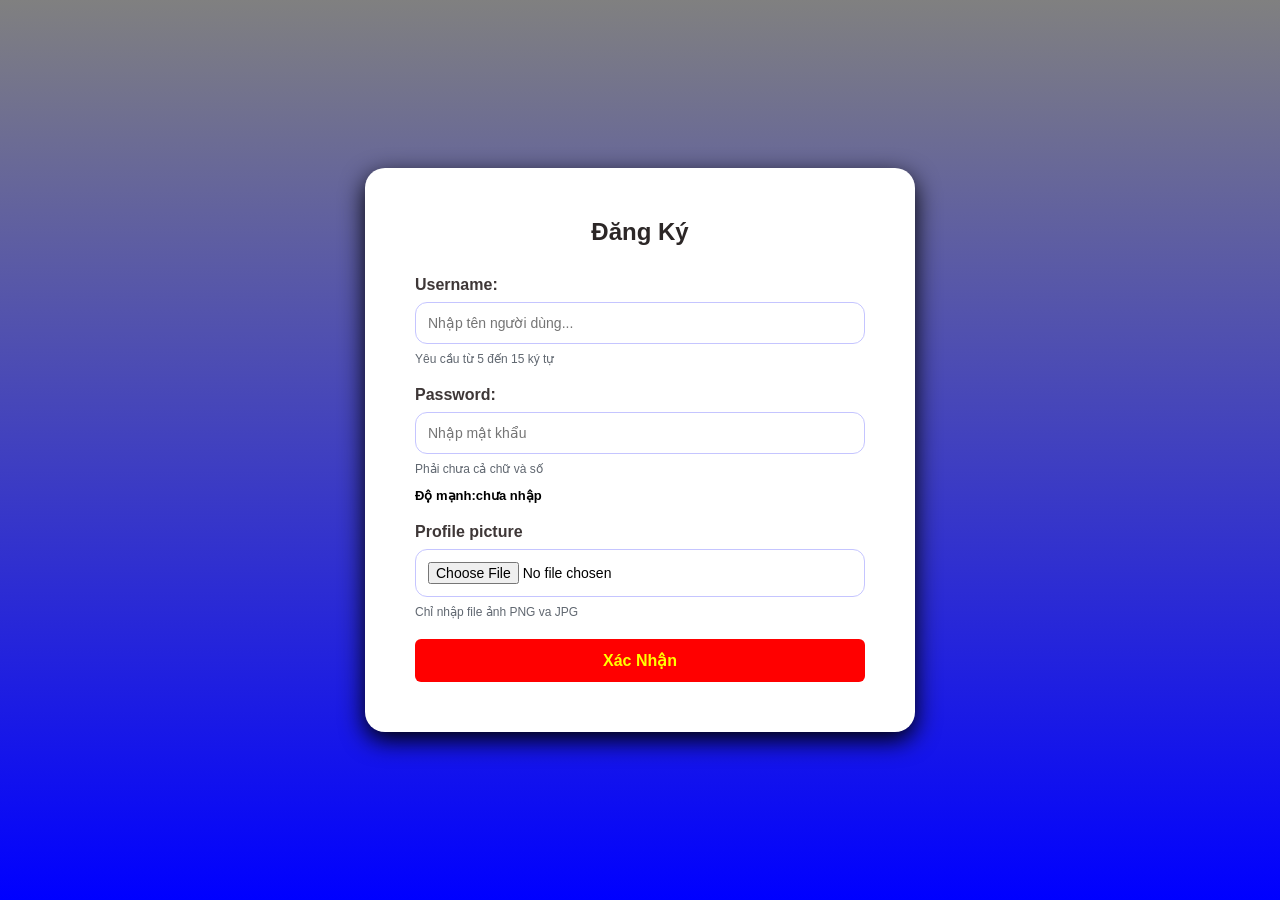
<file: baitap1/index.html>
<!DOCTYPE html>
<html lang="en">
<head>
    <meta charset="UTF-8">
    <meta name="viewport" content="width=device-width, initial-scale=1.0">
    <title>Bài tập 1</title>
    <link rel="stylesheet" href="style.css">
</head>
<body>
    <form class="registration-form" id="registerForm">
    <h2>Đăng Ký</h2>
    
    <div class="minh-vu">
        <label for="username">Username:</label>
        <input type="text" id="username" name="username" required minlength="5" maxlength="15" placeholder="Nhập tên người dùng...">
        <small>Yêu cầu từ 5 đến 15 ký tự</small>
    </div>

    <div class="minh-vu">
        <label for="password">Password:</label>
        <input type="password" id="password" name="password" required placeholder="Nhập mật khẩu">
        <small> Phải chưa cả chữ và số</small>
        <div id="strength-indicator">Độ mạnh:chưa nhập</div>
    </div>

    <div class="minh-vu">
        <label for="profilePic">Profile picture</label>
        <input type="file" id="profilePic" name="profilePic picture" required accept=".jPG,.PNG,.jpeg">
        <small>Chỉ nhập file ảnh PNG va JPG</small>
    </div>
    <button type="submit">Xác Nhận</button>
    </form>
</body>
</html>
</file>
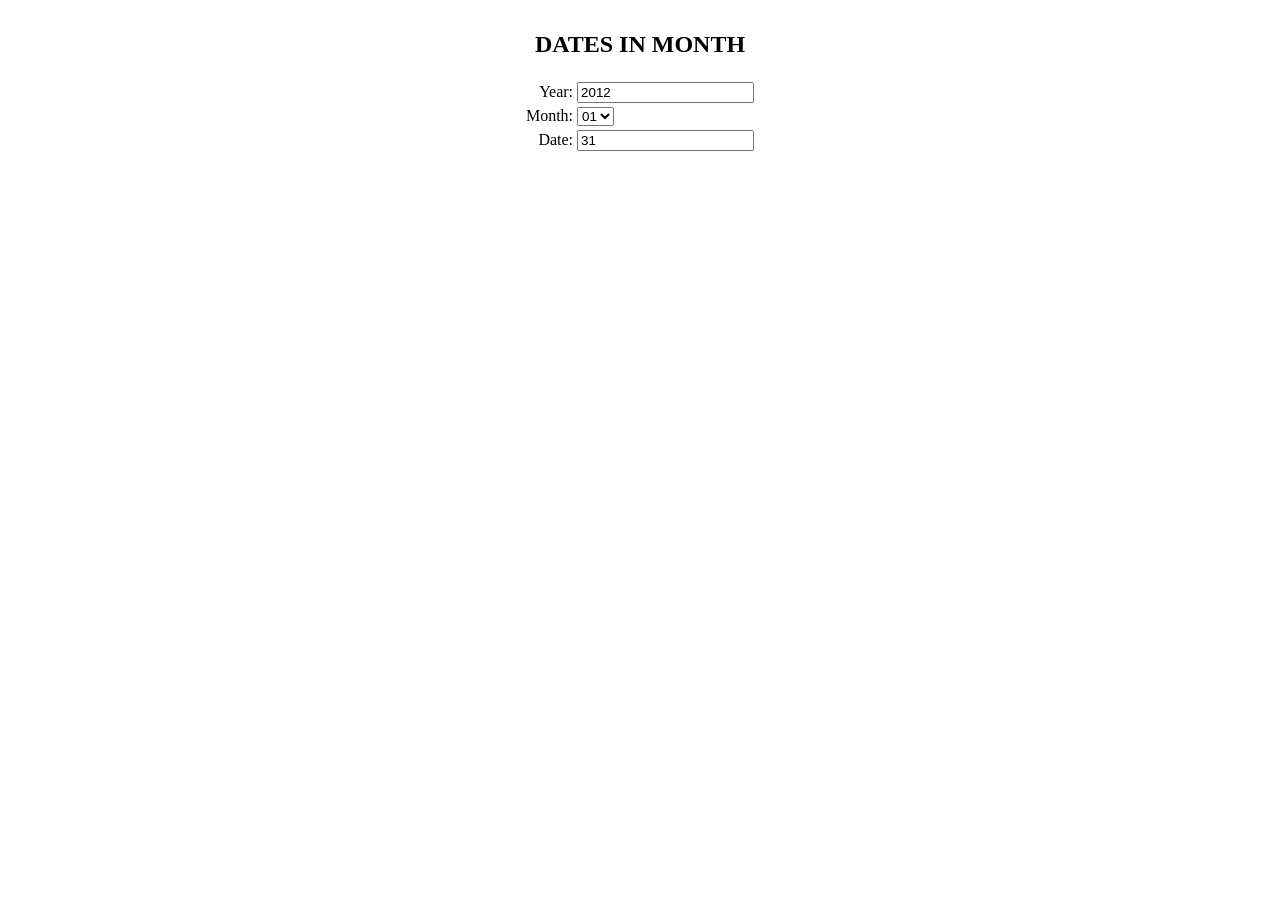
<file: Week10/dates.html>
<!DOCTYPE HTML>
<html>
<head>
<meta charset="utf-8"/>
<title>Dates in month</title>

<script language="javascript">
function isLeapYear(n) {
    return (n % 4 == 0 && n % 100 != 0) || n % 400 == 0;
}

function update() {
    var year = document.f.year;
    var month = document.f.month;
    var date = document.f.date;

    if (year.value == "" || isNaN(year.value)) {
        date.value = "Year must a number";
        year.focus();
    } else {
        switch (month.value) {
            case "1":
            case "3":
            case "5":
            case "7":
            case "8":
            case "10":
            case "12":
                date.value = 31;
                break;

            case "4":
            case "6":
            case "9":
            case "11":
                date.value = 30;
                break;

            case "2":
                date.value = isLeapYear(year.value) ? 29 : 28;
                break;
        }
    }
}
</script>

</head>

<body onload="update()">
<form name="f">
<table border="0" align="center">
    <tr>
        <td colspan="2" align="center">
            <h2>DATES IN MONTH</h2>
        </td>
    </tr>

    <tr>
        <td align="right">Year:</td>
        <td>
            <input name="year" value="2012" onblur="update()" />
        </td>
    </tr>

    <tr>
        <td align="right">Month:</td>
        <td>
            <select name="month" onblur="update()">
                <option value="1">01</option>
                <option value="2">02</option>
                <option value="3">03</option>
                <option value="4">04</option>
                <option value="5">05</option>
                <option value="6">06</option>
                <option value="7">07</option>
                <option value="8">08</option>
                <option value="9">09</option>
                <option value="10">10</option>
                <option value="11">11</option>
                <option value="12">12</option>
            </select>
        </td>
    </tr>

    <tr>
        <td align="right">Date:</td>
        <td>
            <input name="date" readonly="readonly" />
        </td>
    </tr>
</table>
</form>
</body>
</html>
</file>
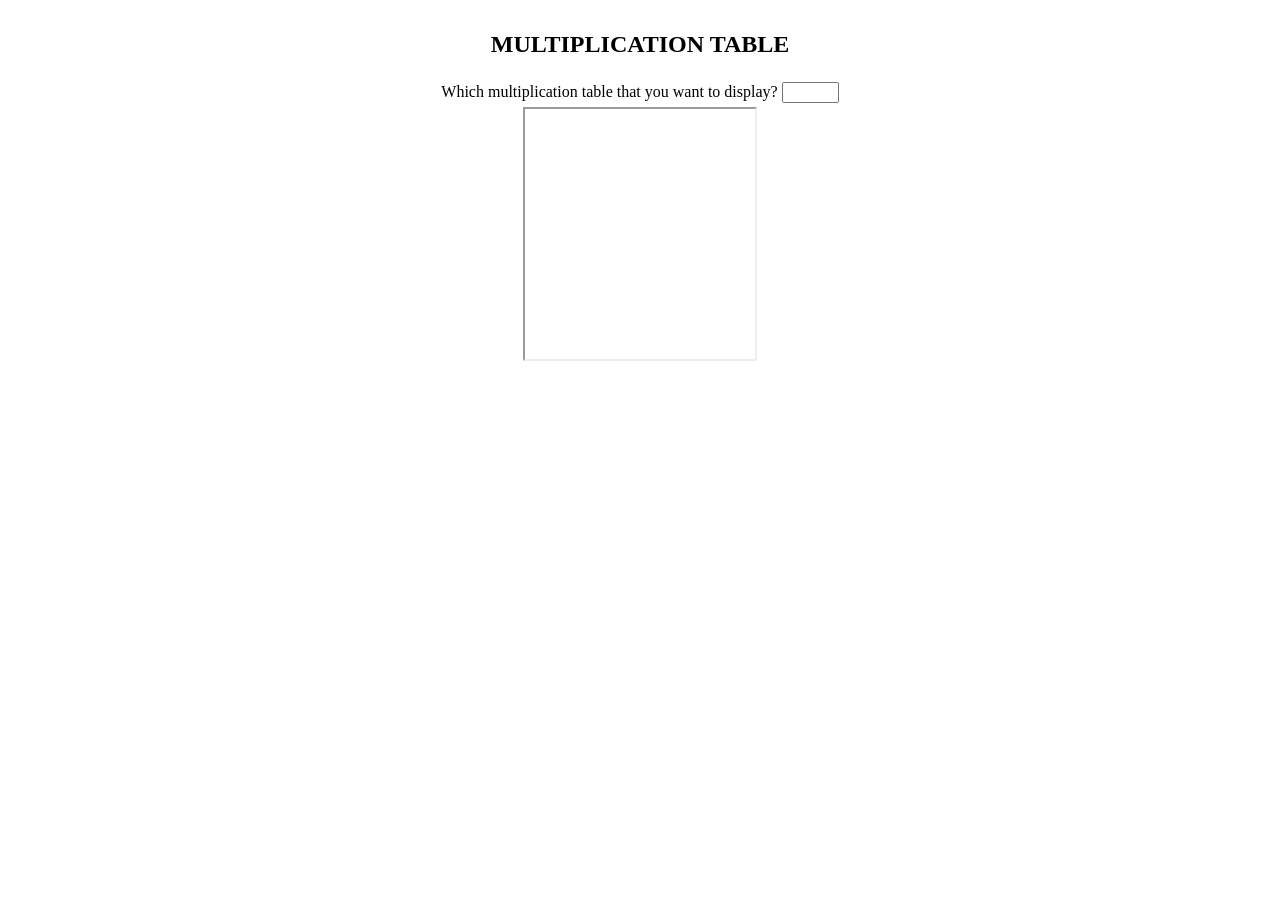
<file: Week11/ex.html>
<!DOCTYPE HTML>
<html>
<head>
<meta charset="utf-8">
<title>Multiplication table</title>

<script language="javascript">
function display() {
    a = document.f.a;

    //access the iframe "view_area"
    var txt = document.getElementById("view_area").contentWindow;

    txt.document.body.innerHTML = ""; //clear old content
    if(a.value == "" || isNaN(a.value))
        txt.document.write("<font color='red'>You must enter a number</font>");
    else {
        txt.document.write("<b>Multiplication table " + a.value + ":</b><br/>");
        for(i=1; i<=10; i++)
            txt.document.write(a.value + " x " + i + " = " + (i*a.value) + "<br/>");
    }
}
</script>

</head>

<body>
<form name="f">
    <table border="0" align="center">
        <tr>
            <td colspan="2" align="center">
                <h2>MULTIPLICATION TABLE</h2>
            </td>
        </tr>
        <tr>
            <td align="right">
                Which multiplication table that you want to display?
            </td>
            <td>
                <input name="a" size="5" onchange="display()" />
            </td>
        </tr>
        <tr>
            <td colspan="2" align="center">
                <iframe id="view_area" width="230" height="250"></iframe>
            </td>
        </tr>
    </table>
</form>
</body>
</html>
</file>
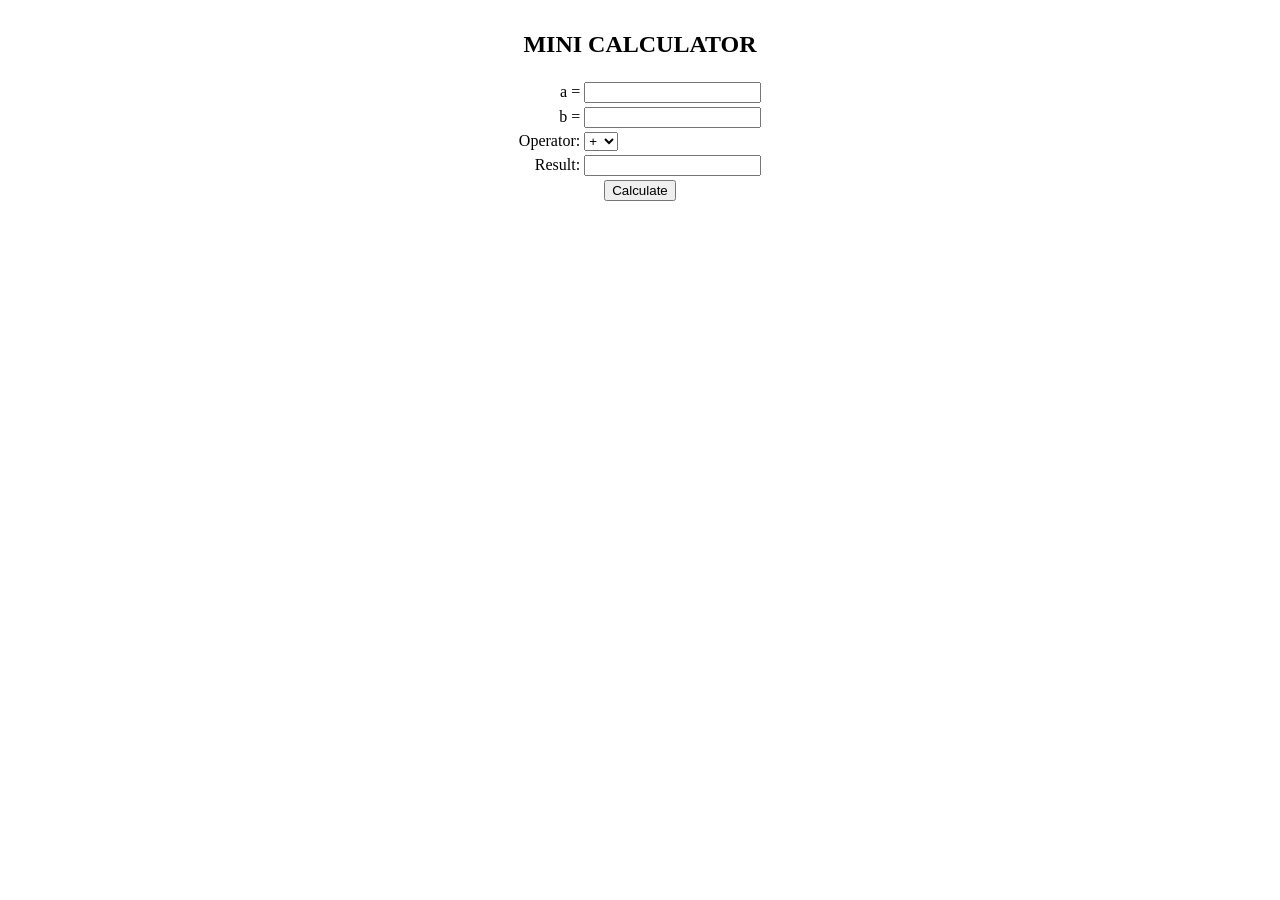
<file: Week12/baitap.html>
<!DOCTYPE HTML>
<html>
<head>
    <meta charset="utf-8">
    <title>Mini calculator</title>
    <script language="javascript">
        function calculate() {
            var a = document.frmCal.txta;
            var b = document.frmCal.txtb;
            var o = document.frmCal.slto;
            var r = document.frmCal.txtr;

            var numberFormat = /^[+-]?\d+(\.\d+)?$/;

            if (numberFormat.test(a.value) == false) {
                alert("a must be a number!");
                a.focus();
            } else if (numberFormat.test(b.value) == false) {
                alert("b must be a number!");
                b.focus();
            } else if ((o.value == "/" || o.value == "%") && parseInt(b.value) == 0) {
                alert("b can't be 0!");
                r.value = "";
                b.focus();
            } else {
                r.value = eval(a.value + o.value + b.value);
            }
        }
    </script>
</head>
<body>
    <form name="frmCal">
        <table border="0" align="center">
            <tr>
                <td colspan="2" align="center">
                    <h2>MINI CALCULATOR</h2>
                </td>
            </tr>
            <tr>
                <td align="right">a = </td>
                <td><input name="txta" /></td>
            </tr>
            <tr>
                <td align="right">b = </td>
                <td><input name="txtb" /></td>
            </tr>
            <tr>
                <td align="right">Operator: </td>
                <td>
                    <select name="slto">
                        <option value="+">+</option>
                        <option value="-">-</option>
                        <option value="*">*</option>
                        <option value="/">/</option>
                        <option value="%">%</option>
                    </select>
                </td>
            </tr>
            <tr>
                <td align="right">Result: </td>
                <td><input name="txtr" readonly /></td>
            </tr>
            <tr>
                <td colspan="2" align="center">
                    <input type="button" value="Calculate" onClick="calculate()">
                </td>
            </tr>
        </table>
    </form>
</body>
</html>
</file>
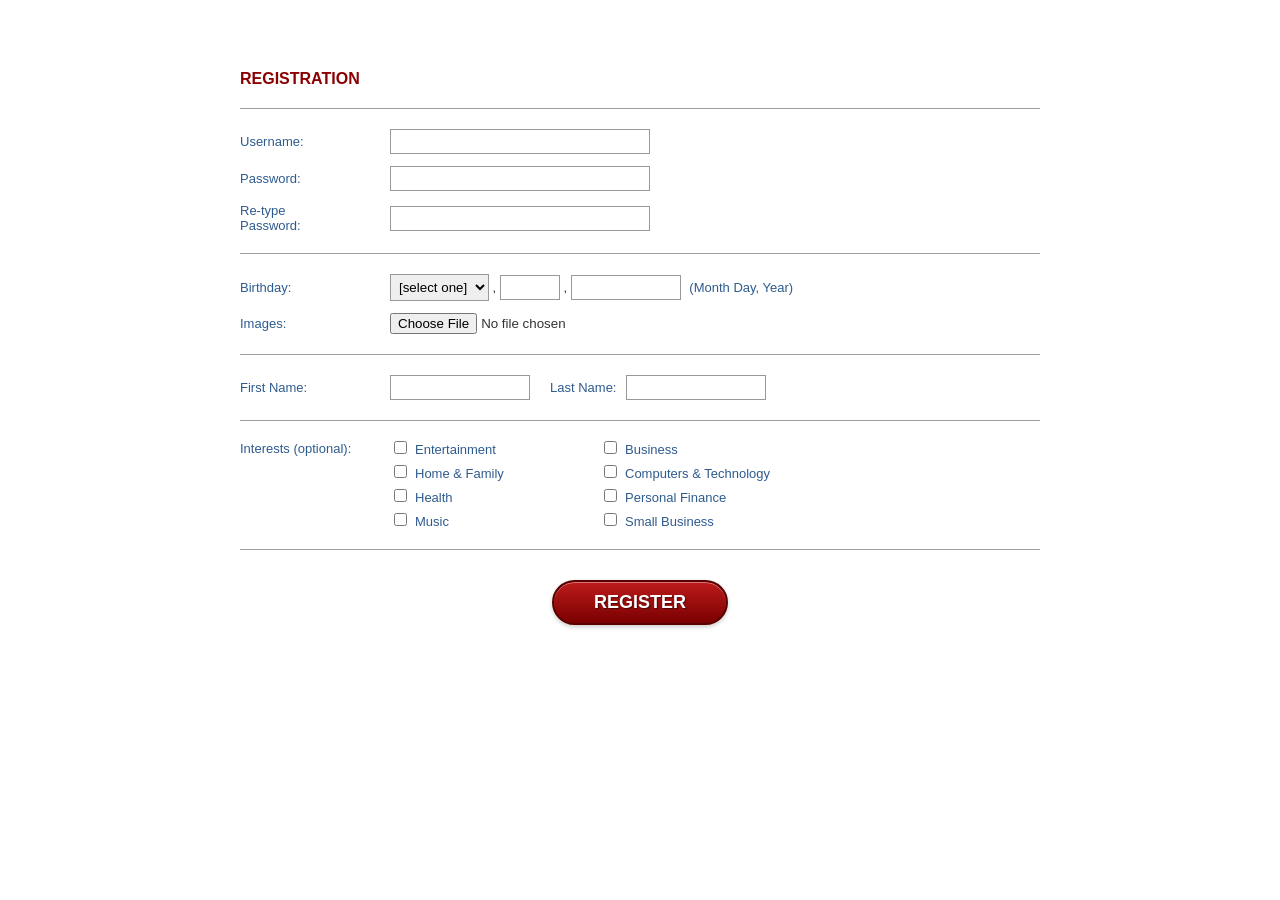
<file: Week13/ex.html>
<!DOCTYPE html>
<html lang="en">
<head>
    <meta charset="UTF-8">
    <meta name="viewport" content="width=device-width, initial-scale=1.0">
    <title>Registration Form</title>
    <style>
        body {
            font-family: Arial, sans-serif;
            font-size: 13px;
            background-color: #ffffff;
            color: #333;
        }

        .container {
            max-width: 800px;
            margin: 20px auto;
            padding: 20px;
        }

        .header-course {
            text-align: right;
            font-size: 14px;
            margin-bottom: 30px;
        }

        h2 {
            color: #8B0000; /* Màu đỏ đô */
            font-size: 16px;
            margin-bottom: 10px;
            font-weight: bold;
        }

        hr {
            border: none;
            border-top: 1px solid #a0a0a0;
            margin: 20px 0;
        }

        .form-group {
            display: flex;
            align-items: center;
            margin-bottom: 12px;
        }

        .form-group.align-top {
            align-items: flex-start;
        }

        /* Định dạng chung cho nhãn (Label) */
        .label {
            width: 150px;
            color: #2e5b8e; /* Màu xanh biển đậm */
            flex-shrink: 0;
        }

        /* Định dạng chung cho ô nhập (Input) */
        input[type="text"], 
        input[type="password"] {
            border: 1px solid #999;
            padding: 4px;
            width: 250px;
        }

        /* Các kích thước ô nhập đặc biệt */
        .input-small { width: 50px !important; }
        .input-medium { width: 100px !important; }
        .input-half { width: 130px !important; }

        select {
            padding: 4px;
            border: 1px solid #999;
        }

        .helper-text {
            color: #2e5b8e;
            margin-left: 5px;
        }

        /* Căn chỉnh riêng cho dòng First Name / Last Name */
        .name-row .label-last {
            color: #2e5b8e;
            margin-left: 20px;
            margin-right: 10px;
        }

        /* Bố cục lưới cho phần Sở thích (Interests) */
        .interests-grid {
            display: grid;
            grid-template-columns: 200px 250px;
            row-gap: 8px;
            column-gap: 10px;
        }

        .interest-item {
            display: flex;
            align-items: center;
            color: #2e5b8e;
            cursor: pointer;
        }

        .interest-item input {
            margin-right: 8px;
            margin-top: 0;
        }

        /* Định dạng nút đăng ký */
        .button-container {
            text-align: center;
            margin-top: 30px;
        }

        .btn-register {
            background: linear-gradient(to bottom, #bd1b1b, #7a0000);
            border: 2px solid #5a0000;
            color: white;
            font-size: 18px;
            font-weight: bold;
            padding: 10px 40px;
            border-radius: 25px;
            cursor: pointer;
            box-shadow: inset 0 1px 0 rgba(255, 255, 255, 0.4), 0 2px 4px rgba(0,0,0,0.2);
            text-shadow: 1px 1px 1px rgba(0,0,0,0.5);
        }

        .btn-register:hover {
            background: linear-gradient(to bottom, #d62020, #8f0000);
        }
    </style>
</head>
<body>

<div class="container">
    <div class="header-course">
    </div>

    <h2>REGISTRATION</h2>
    <hr>

    <form action="#" method="POST">
        <!-- Thông tin tài khoản -->
        <div class="form-group">
            <div class="label">Username:</div>
            <input type="text" name="username">
        </div>
        <div class="form-group">
            <div class="label">Password:</div>
            <input type="password" name="password">
        </div>
        <div class="form-group">
            <div class="label">Re-type<br>Password:</div>
            <input type="password" name="retype_password">
        </div>

        <hr>

        <!-- Thông tin Ngày sinh và Ảnh -->
        <div class="form-group">
            <div class="label">Birthday:</div>
            <div>
                <select name="month">
                    <option value="">[select one]</option>
                    <option value="1">January</option>
                    <option value="2">February</option>
                    <option value="3">March</option>
                    <!-- Bạn có thể thêm các tháng còn lại -->
                </select> ,
                <input type="text" class="input-small" name="day"> ,
                <input type="text" class="input-medium" name="year">
                <span class="helper-text">(Month Day, Year)</span>
            </div>
        </div>
        <div class="form-group">
            <div class="label">Images:</div>
            <input type="file" name="image">
        </div>

        <hr>

        <!-- Họ và Tên -->
        <div class="form-group name-row">
            <div class="label">First Name:</div>
            <input type="text" class="input-half" name="firstname">
            <div class="label-last">Last Name:</div>
            <input type="text" class="input-half" name="lastname">
        </div>

        <hr>

        <!-- Sở thích -->
        <div class="form-group align-top">
            <div class="label">Interests (optional):</div>
            <div class="interests-grid">
                <label class="interest-item"><input type="checkbox" name="interest" value="Entertainment"> Entertainment</label>
                <label class="interest-item"><input type="checkbox" name="interest" value="Business"> Business</label>
                <label class="interest-item"><input type="checkbox" name="interest" value="Home & Family"> Home & Family</label>
                <label class="interest-item"><input type="checkbox" name="interest" value="Computers & Technology"> Computers & Technology</label>
                <label class="interest-item"><input type="checkbox" name="interest" value="Health"> Health</label>
                <label class="interest-item"><input type="checkbox" name="interest" value="Personal Finance"> Personal Finance</label>
                <label class="interest-item"><input type="checkbox" name="interest" value="Music"> Music</label>
                <label class="interest-item"><input type="checkbox" name="interest" value="Small Business"> Small Business</label>
            </div>
        </div>

        <hr>

        <!-- Nút Gửi -->
        <div class="button-container">
            <button type="submit" class="btn-register">REGISTER</button>
        </div>
    </form>
</div>

</body>
</html>
</file>
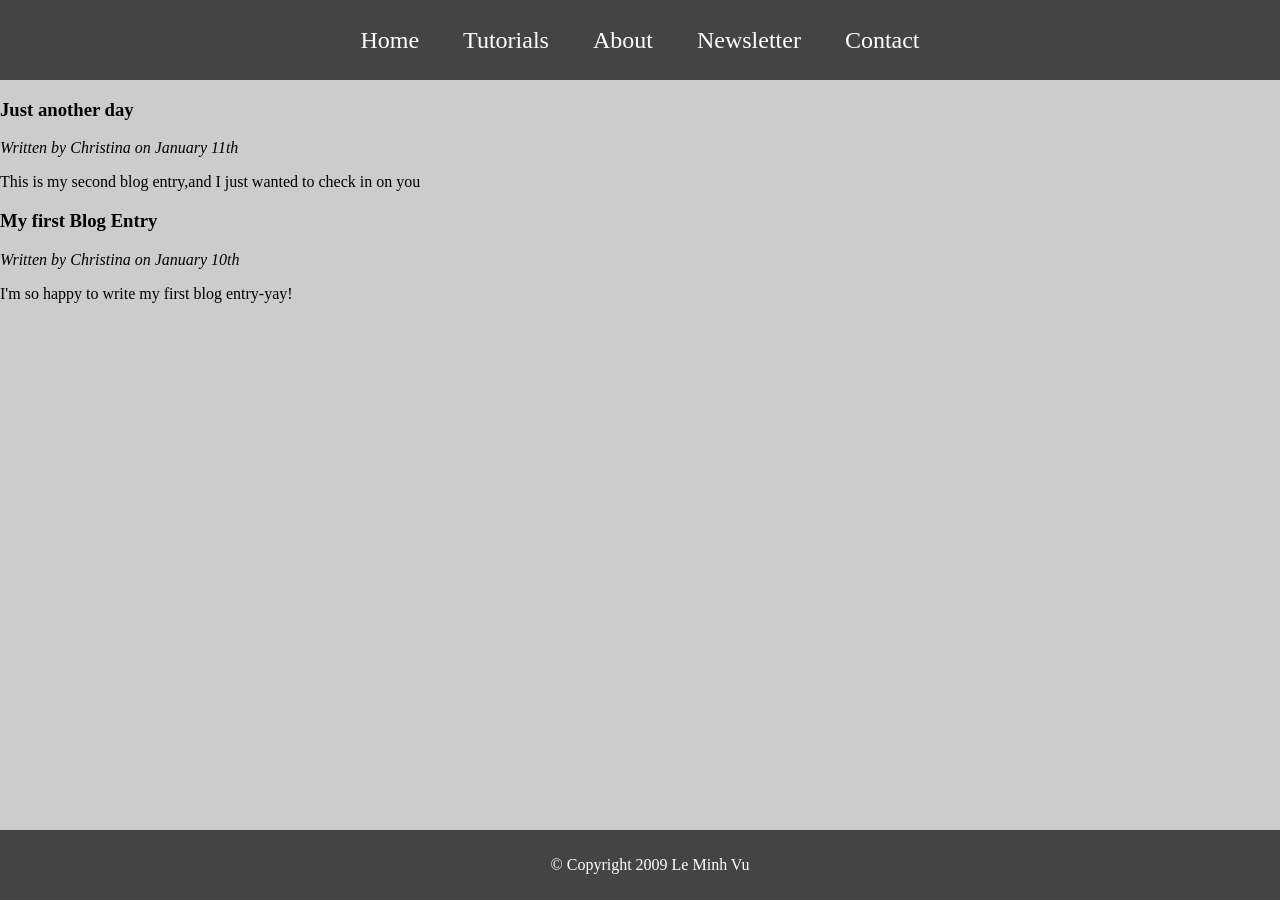
<file: Week4/simplepage.html>
<!DOCTYPE html>
<html lang="en">
<head>
    <meta charset="UTF-8">
    <meta name="viewport" content="width=device-width, initial-scale=1.0">
    <title>Simple paget</title>
    <style>
    body { 
        margin: 0;
        padding: 0;
        background: #ccc;}
     nav ul {
        list-style: none;
        background-color: #444;
        text-align: center;
        padding: 0;
        margin: 0;
        }
    nav li {
        font-size: 24px;
        line-height: 40px;
        height: 40px;
        display: inline-block;
        padding: 20px;
    }
    nav a{
        text-decoration: none;
        color:#fff;
    }
    footer{
        background: #444;
        color: white;
        text-align: center;
        padding: 10px;
        position: fixed;
        bottom: 0;
        width: 100%;
    }
    </style>
</head>
<body>
    <nav>
        <ul>
            <li><a href="https://www.youtube.com/watch?v=dQw4w9WgXcQ&list=RDdQw4w9WgXcQ&start_radio=1">Home</a></li> 
            <li><a href="#">Tutorials</a></li>
            <li><a href="#">About</a></li>
            <li><a href="#">Newsletter</a></li>
            <li><a href="#">Contact</a></li> 
        </ul>
    </nav>
    <nav>
        <article>
            <h1>Just another day</h1>
            <p><i>Written by Christina on January 11th</i></p>
            <p>This is my second blog entry,and I just wanted to check in on you</p>
        </article>
    </nav>
    <nav>
        <article>
            <h1>My first Blog Entry</h1>
            <p><i>Written by Christina on January 10th</i></p>
            <p>I'm so happy to write my first blog entry-yay!</p>
        </article>
    </nav>
    <footer>
        <p>&copy; Copyright 2009 Le Minh Vu</p>
    </footer>
</body>
</html>
</file>
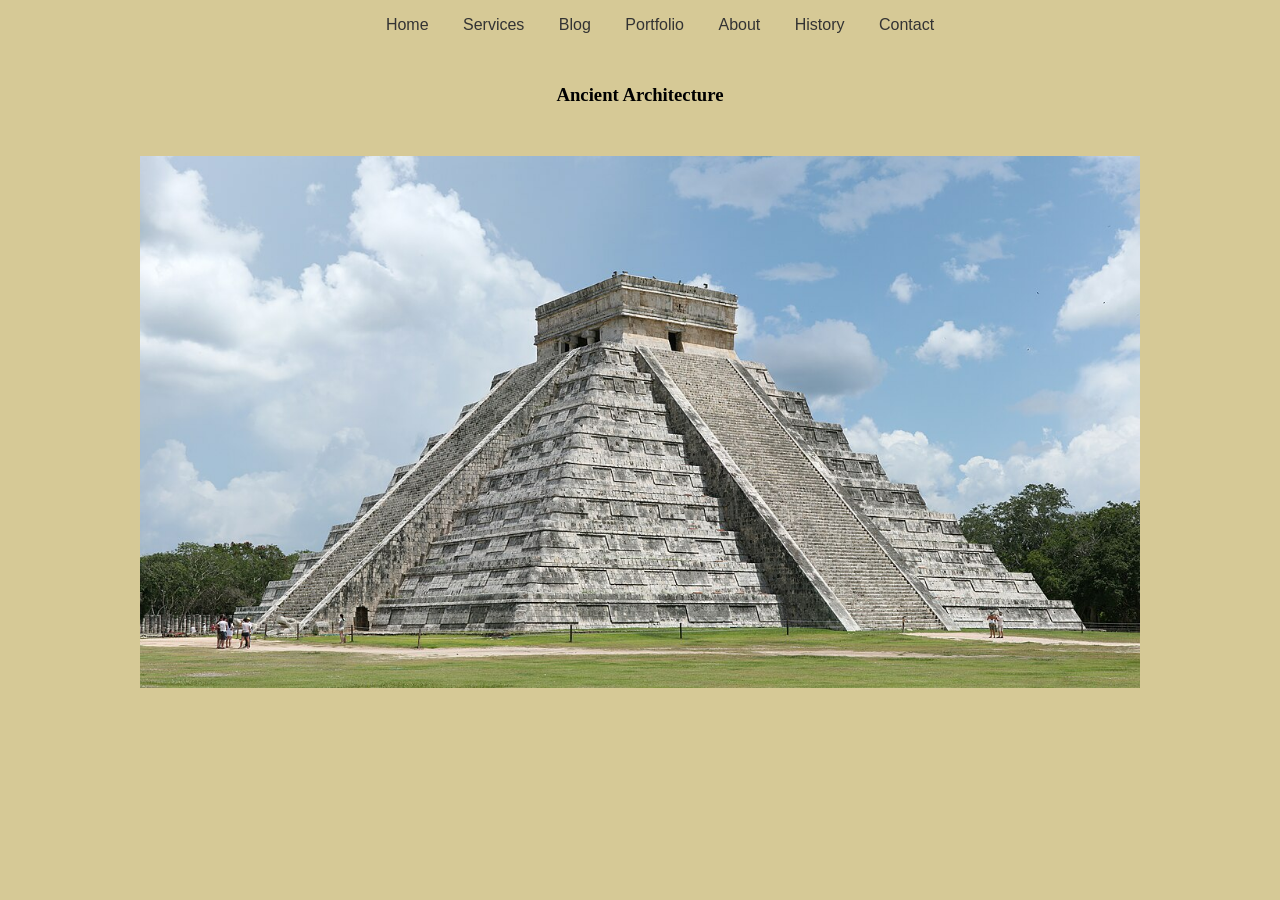
<file: Week6/AncientArchitecture.html>
<!DOCTYPE html>
<html lang="en">
<head>
    <meta charset="UTF-8">
    <meta name="viewport" content="width=device-width, initial-scale=1.0">
    <title>Ancient Architecture</title>
    <style>
        body{
        margin: 0;
        font-family: Arial, sans-serif;
        background:#d6c996;
        text-align: center;
        }
        nav a{
        text-decoration:none;
        color:#333;
        margin:0 15px;
        font-size:16px;
        }
        nav li{
        display: inline-block;
        }
        nav a:hover{
        color:#000;
        font-weight:bold;
        }
        h1{
        font-family: 'Architects Daughter', cursive;
        margin: 50px;
        }
        .image-box{
        margin-top:50px;
        }
        .image-box img{
        width:1000px;
        max-width:100%;
        }
    </style>
</head>
<body>
    <nav>
        <ul>
            <li><a href="#">Home</a></li>
            <li><a href="#">Services</a></li>
            <li><a href="#">Blog</a></li>
            <li><a href="#">Portfolio</a></li>
            <li><a href="#">About</a></li>
            <li><a href="#">History</a></li>
            <li><a href="#">Contact</a></li>
        </ul>
    </nav>
    <nav>
        <article>
            <h1>Ancient Architecture</h1>
        </article>
    </nav>
    <div class="image-box">
       <img src="hhh.jpg">
    </div>
</body>
</html>
</file>
<file: baitap1/style.css>
body{
    font-family: 'Segoe UI', Tahoma, Geneva, Verdana, sans-serif;
    background: linear-gradient(gray,blue);
    background-repeat: no-repeat;
    background-attachment: fixed;
    display: flex;
    justify-content: center;
    align-items: center;
    height: 100vh;
    margin: 0;
}
.registration-form{
    background: white;
    padding: 50px;
    border-radius: 20px;
    box-shadow: 0 8px 24px black;
    width: 100%;
    max-width: 450px;
    display: flex; 
    flex-direction: column;
    gap: 20px;
}
.registration-form h2{
    text-align: center;
    margin: 0 0 10px 0;
    color: rgb(44, 39, 39);
}
.minh-vu{
   display: flex; 
   flex-direction: column;
   gap: 8px;
}
label{
   font-weight: 600; 
   color: rgb(62, 55, 55);
}
input[type="text"],
input[type="password"],
input[type="file"] {
    padding: 12px;
    border: 1px solid rgb(197, 197, 255);
    border-radius: 12px;
    font-size: 14px;
}
input:focus {
    outline: none;
    border-color: #1ce2e2;
    box-shadow: 0 0 0 2px #0c6ac8;
}
button{
    background-color: red;
    color: yellow; 
    border: none;
    border-radius: 6px;
    font-size: 16px;
    cursor: pointer;
    font-weight: bold;
    transition: background-color 0.1s;
    padding: 12px;
}
button:hover{
    background-color: green
}
small {
    color: #606770;
    font-size: 12px;
}
#strength-indicator {
    font-size: 13px;
    font-weight: bold;
    margin-top: 4px;
}
</file>
